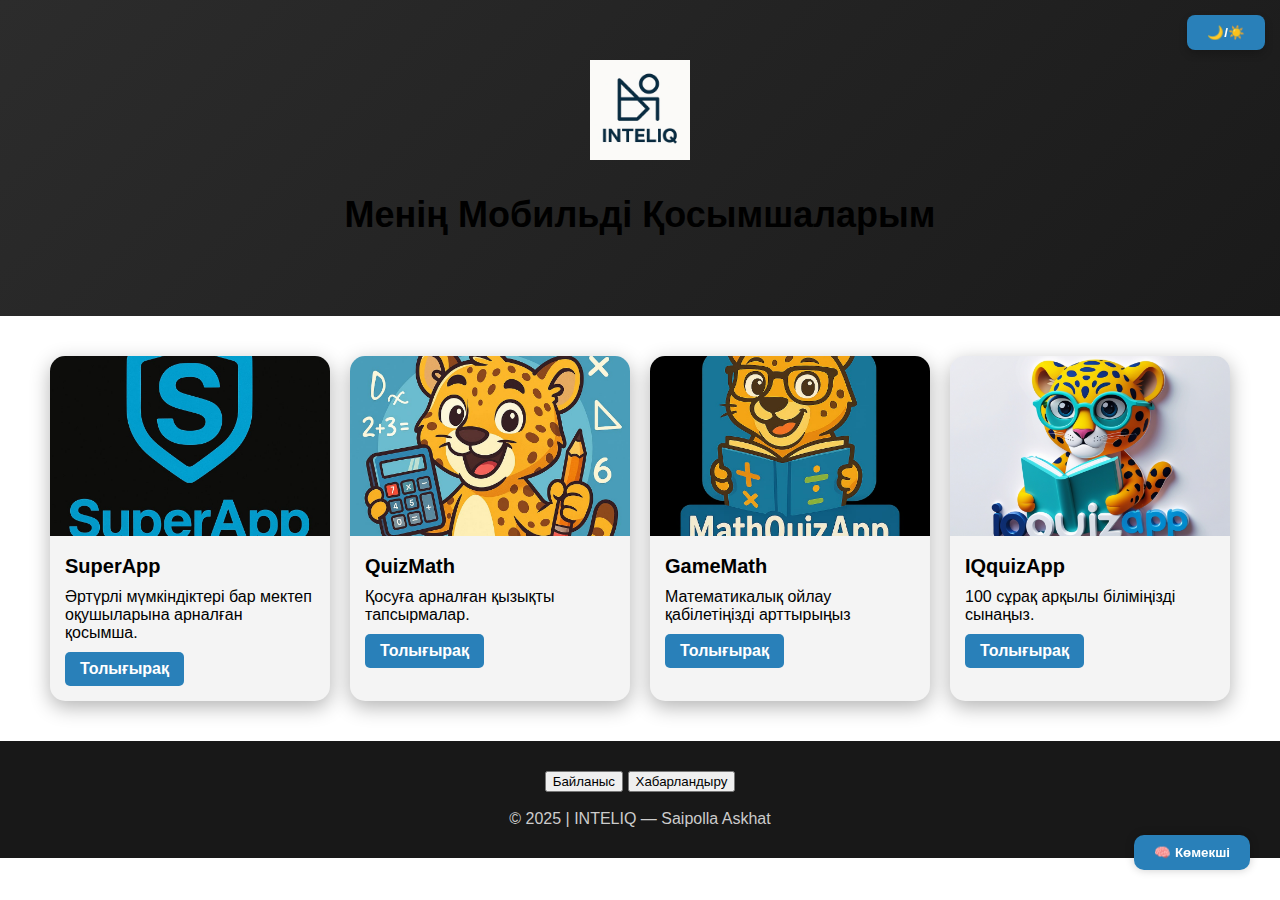
<file: index.html>
<!DOCTYPE html>
<html lang="kk">
<head>
  <meta charset="UTF-8">
  <meta name="viewport" content="width=device-width, initial-scale=1.0">
  <title>INTELIQ Қосымшалары</title>
  <link rel="icon" href="images/thumb1.jpeg" type="image/jpeg">
  <style>
    :root {
      --bg-color: #ffffff;
      --text-color: #000000;
      --card-bg: #f4f4f4;
      --accent-color: #2980b9;
      --secondary-color: #0d6e44;
    }

    body.dark-mode {
      --bg-color: #121212;
      --text-color: #ffffff;
      --card-bg: #1e1e1e;
    }

    body {
      margin: 0;
      font-family: 'Segoe UI', sans-serif;
      background: var(--bg-color);
      color: var(--text-color);
      transition: background 0.3s, color 0.3s;
    }
    .header {
      position: relative;
      text-align: center;
      padding: 60px 20px 40px;
      background: linear-gradient(135deg, #2c2c2c, #1a1a1a);
      animation: fadeIn 2s ease-in-out;
    }
    .logo {
      width: 100px;
      height: 100px;
      margin-bottom: 20px;
      animation: floatLogo 4s ease-in-out infinite;
    }
    @keyframes floatLogo {
      0% { transform: translateY(0); }
      50% { transform: translateY(-10px); }
      100% { transform: translateY(0); }
    }
    .header h1 {
      font-size: 36px;
      margin: 10px 0;
    }
    .moving-text {
      font-size: 20px;
      color: var(--secondary-color);
      overflow: hidden;
      white-space: nowrap;
      position: relative;
      height: 30px;
      margin-top: 10px;
    }
    .moving-text span {
      position: absolute;
      animation: moveText 10s infinite linear;
    }
    @keyframes moveText {
      0% { left: 100%; opacity: 0; }
      20% { left: 50%; opacity: 1; }
      50% { left: 50%; opacity: 1; }
      80% { left: -50%; opacity: 0; }
      100% { left: -100%; opacity: 0; }
    }
    .app-grid {
      display: flex;
      flex-wrap: wrap;
      justify-content: center;
      gap: 20px;
      padding: 40px 20px;
    }
    .app-card {
      background: var(--card-bg);
      border-radius: 15px;
      box-shadow: 0 6px 20px rgba(0, 0, 0, 0.3);
      width: 280px;
      overflow: hidden;
      transition: transform 0.3s ease, box-shadow 0.3s ease;
      animation: fadeInCard 1s ease-in-out forwards;
    }
    .app-card:hover {
      transform: translateY(-8px);
      box-shadow: 0 8px 24px rgba(0, 0, 0, 0.4);
    }
    .app-card img {
      width: 100%;
      height: 180px;
      object-fit: cover;
    }
    .app-card .info {
      padding: 15px;
    }
    .app-card h2 {
      font-size: 20px;
      margin: 0;
    }
    .app-card p {
      margin: 10px 0;
    }
    .app-card a {
      display: inline-block;
      padding: 8px 15px;
      background: var(--accent-color);
      color: white;
      text-decoration: none;
      border-radius: 5px;
      font-weight: bold;
    }
    footer {
      text-align: center;
      padding: 30px;
      color: #ccc;
      background: #181818;
    }
    @keyframes fadeInCard {
      from { opacity: 0; transform: translateY(30px); }
      to { opacity: 1; transform: translateY(0); }
    }
    @keyframes fadeIn {
      from { opacity: 0; transform: scale(0.9); }
      to { opacity: 1; transform: scale(1); }
    }
    #ai-helper button {
      cursor: pointer;
    }
    #modal-frame {
      display: none;
      position: fixed;
      top: 50%;
      left: 50%;
      transform: translate(-50%, -50%);
      width: 90%;
      height: 80%;
      z-index: 1000;
      background: white;
      border-radius: 10px;
      overflow: hidden;
      box-shadow: 0 0 20px rgba(0,0,0,0.5);
    }
    #modal-frame iframe {
      width: 100%;
      height: 100%;
      border: none;
    }
    #modal-close {
      position: absolute;
      top: 10px;
      right: 20px;
      background: red;
      color: white;
      padding: 5px 10px;
      cursor: pointer;
      border: none;
      border-radius: 5px;
      font-weight: bold;
    }
    .theme-toggle {
      position: fixed;
      top: 15px;
      right: 15px;
      z-index: 9999;
      padding: 10px 20px;
      background: #2980b9;
      color: white;
      border: none;
      border-radius: 8px;
      font-weight: bold;
      cursor: pointer;
      box-shadow: 0 4px 8px rgba(0,0,0,0.2);
    }
  </style>
</head>
<body>
  <button class="theme-toggle" onclick="toggleTheme()">🌙/☀️</button>

  <div class="header">
    <img src="images/thumb1.jpeg" alt="INTELIQ Logo" class="logo">
    <h1>Менің Мобильді Қосымшаларым</h1>
    <div class="moving-text">
      
    </div>
  </div>

  <main class="app-grid">
    <div class="app-card">
      <img src="images/app1.jpeg" alt="SuperApp">
      <div class="info">
        <h2>SuperApp</h2>
        <p>Әртүрлі мүмкіндіктері бар мектеп оқушыларына арналған қосымша.</p>
        <a href="app1.html">Толығырақ</a>
      </div>
    </div>
    <div class="app-card">
      <img src="images/app2.jpeg" alt="QuizMath">
      <div class="info">
        <h2>QuizMath</h2>
        <p>Қосуға арналған қызықты тапсырмалар.</p>
        <a href="app2.html">Толығырақ</a>
      </div>
    </div>
    <div class="app-card">
      <img src="images/app3.jpeg" alt="GameMath">
      <div class="info">
        <h2>GameMath</h2>
        <p>Математикалық ойлау қабілетіңізді арттырыңыз</p>
        <a href="app3.html">Толығырақ</a>
      </div>
    </div>
    <div class="app-card">
      <img src="images/app4.jpeg" alt="IQquizApp">
      <div class="info">
        <h2>IQquizApp</h2>
        <p>100 сұрақ арқылы біліміңізді сынаңыз.</p>
        <a href="app4.html">Толығырақ</a>
      </div>
    </div>
   
    </div>
  </main>

  <footer>
    <button onclick="openModal('contact.html')">Байланыс</button>
    <button onclick="openModal('notify.html')">Хабарландыру</button><br><br>
    &copy; 2025 | INTELIQ — Saipolla Askhat
  </footer>

  <div id="ai-helper" style="position:fixed;bottom:30px;right:30px;z-index:999;">
    <button onclick="toggleHelper()" style="background:#2980b9;color:#fff;padding:10px 20px;border:none;border-radius:10px;font-weight:bold;box-shadow:0 0 10px rgba(0,0,0,0.2);">🧠 Көмекші</button>
    <div id="helper-box" style="display:none;margin-top:10px;background:white;border-radius:10px;padding:15px;box-shadow:0 0 10px rgba(0,0,0,0.1);width:300px;">
      <p style="margin:0;font-weight:bold;">Сұрағыңызды жазыңыз:</p>
      <input id="user-question" type="text" placeholder="мысалы: SuperApp не істейді?" style="width:100%;margin-top:10px;padding:8px;border-radius:5px;border:1px solid #ccc;">
      <button onclick="answerQuestion()" style="margin-top:10px;background:#0d6e44;color:white;padding:8px 15px;border:none;border-radius:5px;font-weight:bold;">Жауап алу</button>
      <div id="answer" style="margin-top:15px;color:#333;"></div>
    </div>
  </div>

  <div id="modal-frame">
    <button id="modal-close" onclick="closeModal()">Жабу</button>
    <iframe id="modal-iframe"></iframe>
  </div>

  <script>
    function toggleHelper() {
      const box = document.getElementById('helper-box');
      box.style.display = box.style.display === 'none' ? 'block' : 'none';
    }
    function answerQuestion() {
      const q = document.getElementById('user-question').value.toLowerCase();
      const a = document.getElementById('answer');
      let response = "Кешіріңіз, бұл сұраққа жауап бере алмаймын/Тек осы сайт туралы сұрақ қоя аласыз(Сайттың ашылған күні:21.05.2025)";
      if (q.includes("superapp")) {
        response = "SuperApp – мектеп оқушыларына арналған әртүрлі мүмкіндіктері бар қосымша.";
      } else if (q.includes("quizmath")) {
        response = "QuizMath – қосу амалдарына арналған қызықты тапсырмалар жиынтығы.";
      } else if (q.includes("mathquizapp")) {
        response = "MathQuizApp – амалдарды жылдам орындауға көмектесетін бәсекелі ойын.";
      } else if (q.includes("iqquizapp")) {
        response = "IQquizApp – 100 сұрақ арқылы логикалық ойлауыңызды тексеретін қосымша.";
      } else if (q.includes("roulette")) {
        response = "RouletteImage – сөздер мен суреттер айналатын қызықты рулетка(жуырда!).";
      } else if (q.includes("қате") || q.includes("ашылмайды")) {
        response = "Қосымшалар ашылмай жатса, сілтемені қайта тексеріңіз немесе интернет байланысын қарап көріңіз.";
      } else if (q.includes("жұмыс істемейді") || q.includes("бұзылды")) {
        response = "Жұмыс істемесе, браузерді жаңартып көріңіз немесе қосымшаны қайта іске қосыңыз.";
      } else if (q.includes("қандай қосымша")) {
        response = "Сайтта 4 түрлі қосымша бар: SuperApp, QuizMath, MathQuizApp, IQquizApp ";
      } else if (q.includes("?")) {
        response = "Толықтырып жазуыңыз сұралады өтінемін, тек осы сайт туралы сұрақтар қойсаңыз болады. ";
      } else if (q.includes("кім жасады?") || q.includes("Кім ашты?")) {
        response = "Бұл сайтты және мобильді қосымшаларды Сайполла Асхат құрды барлық құқық қорғалған";
      }
      a.innerText = response;
    }

    function openModal(page) {
      document.getElementById('modal-iframe').src = page;
      document.getElementById('modal-frame').style.display = 'block';
    }
    function closeModal() {
      document.getElementById('modal-frame').style.display = 'none';
      document.getElementById('modal-iframe').src = '';
    }

    function toggleTheme() {
      document.body.classList.toggle('dark-mode');
    }
  </script>
</body>
</html>
</file>
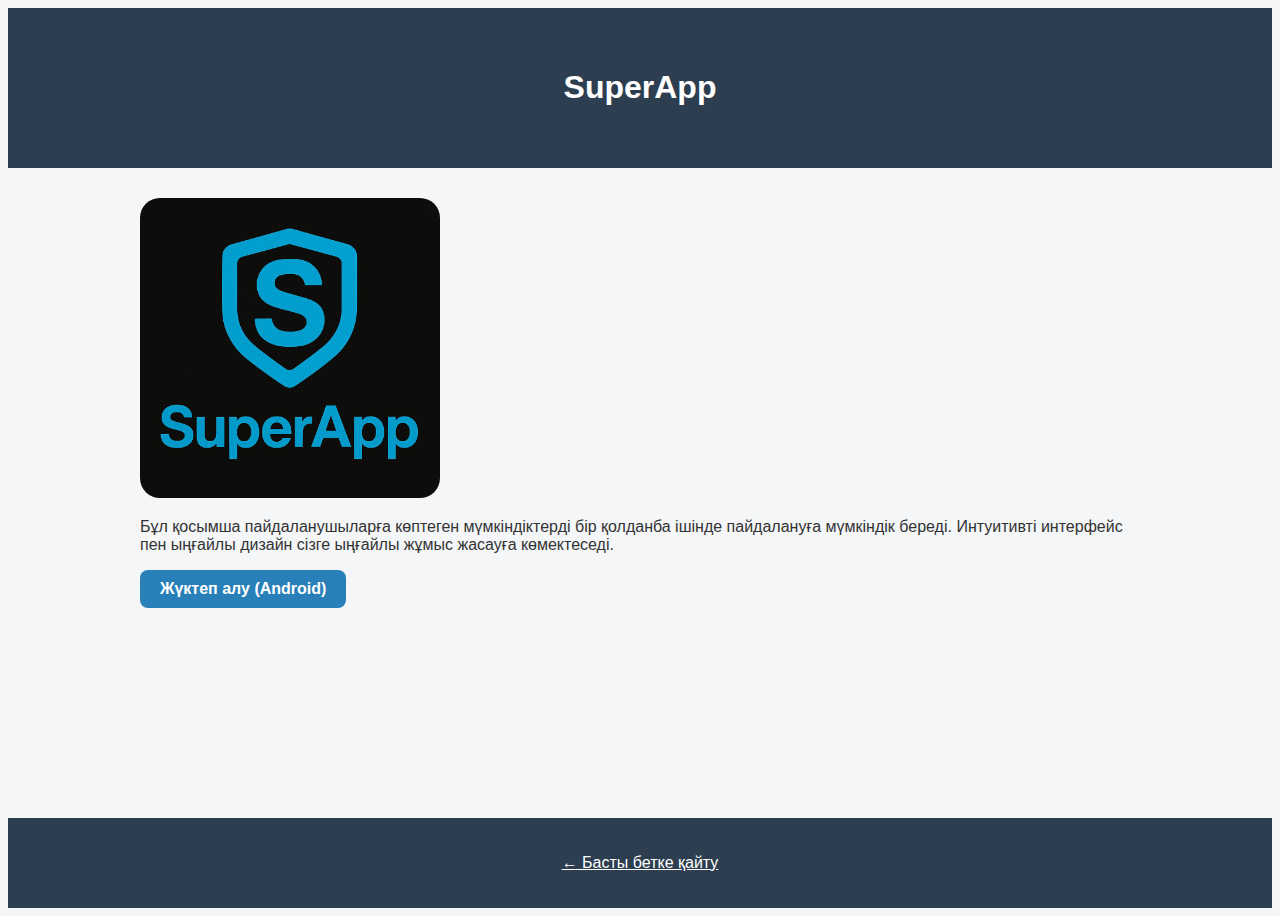
<file: app1.html>
<!DOCTYPE html>
<html lang="kk">
<head>
  <meta charset="UTF-8">
  <meta name="viewport" content="width=device-width, initial-scale=1.0">
  <title>SuperApp</title>
  <link rel="stylesheet" href="style.css">
</head>
<body>
  <div class="container">
    <header>
      <h1>SuperApp</h1>
    </header>

    <main class="app-detail">
      <img src="images/app1.jpeg" alt="Қосымша 1" style="max-width: 300px; width: 100%; height: auto; border-radius: 20px;">
<p class="app-desc">
        Бұл қосымша пайдаланушыларға көптеген мүмкіндіктерді бір қолданба ішінде пайдалануға мүмкіндік береді. 
        Интуитивті интерфейс пен ыңғайлы дизайн сізге ыңғайлы жұмыс жасауға көмектеседі.
      </p>
      <a href="https://drive.google.com/file/d/17TsLhtbVqXvPS1E89xyu8CS7VqmXKUI3/view?usp=drive_link" class="download-btn">Жүктеп алу (Android)</a>
    </main>

    <footer>
      <p><a href="index.html">← Басты бетке қайту</a></p>
    </footer>
  </div>
</body>
</html>
</file>
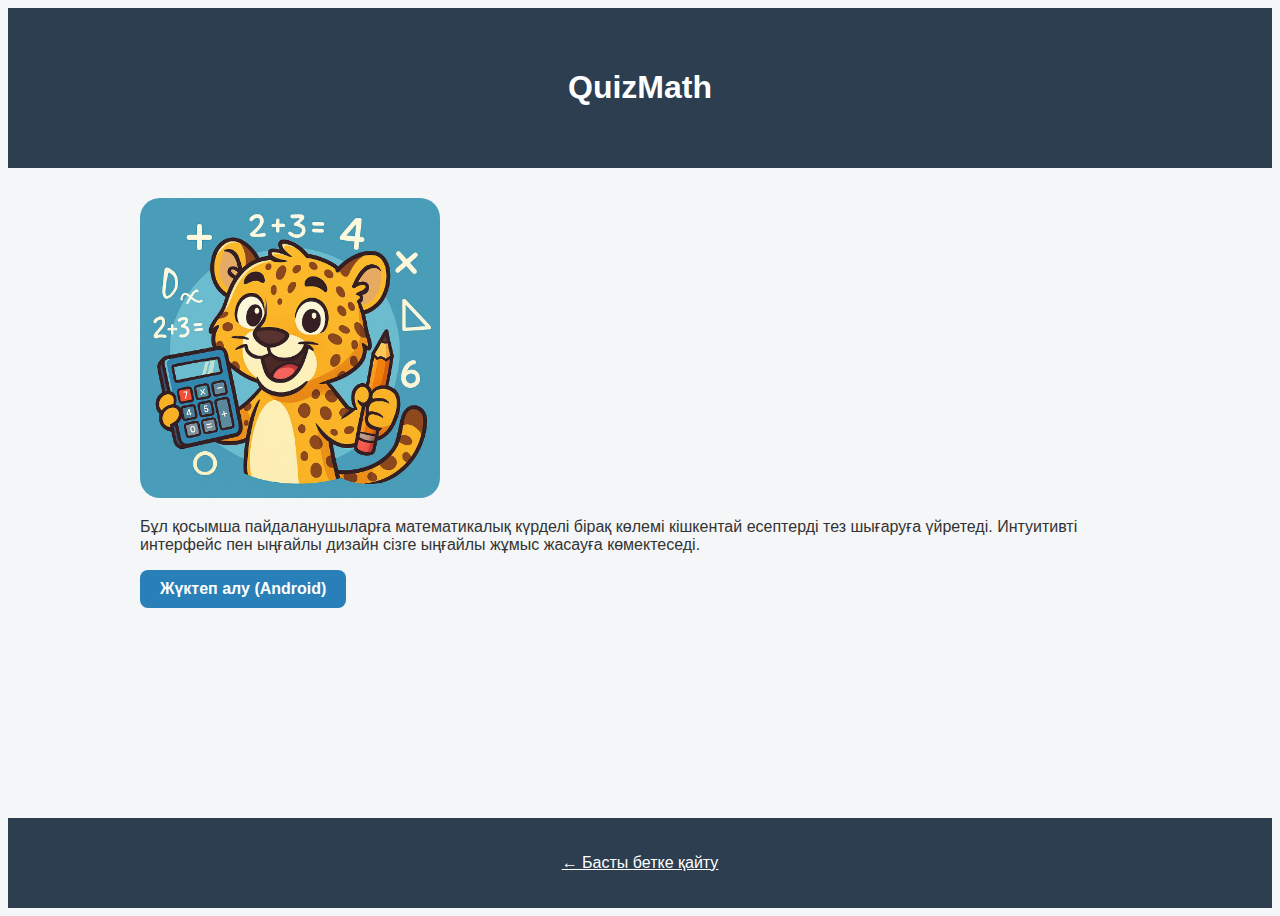
<file: app2.html>
<!DOCTYPE html>
<html lang="kk">
<head>
  <meta charset="UTF-8">
  <meta name="viewport" content="width=device-width, initial-scale=1.0">
  <title>QuizMath</title>
  <link rel="stylesheet" href="style.css">
</head>
<body>
  <div class="container">
    <header>
      <h1>QuizMath</h1>
    </header>

    <main class="app-detail">
      <img src="images/app2.jpeg" alt="Қосымша 1" style="max-width: 300px; width: 100%; height: auto; border-radius: 20px;">
      <p class="app-desc">
        Бұл қосымша пайдаланушыларға математикалық күрделі бірақ көлемі кішкентай есептерді тез шығаруға үйретеді. 
        Интуитивті интерфейс пен ыңғайлы дизайн сізге ыңғайлы жұмыс жасауға көмектеседі.
      </p>
      <a href="https://drive.google.com/file/d/1a_6f6rt1majcNE_CyE4ra7XAgxL05AJl/view?usp=drive_link" class="download-btn">Жүктеп алу (Android)</a>
    </main>

    <footer>
      <p><a href="index.html">← Басты бетке қайту</a></p>
    </footer>
  </div>
</body>
</html>
</file>
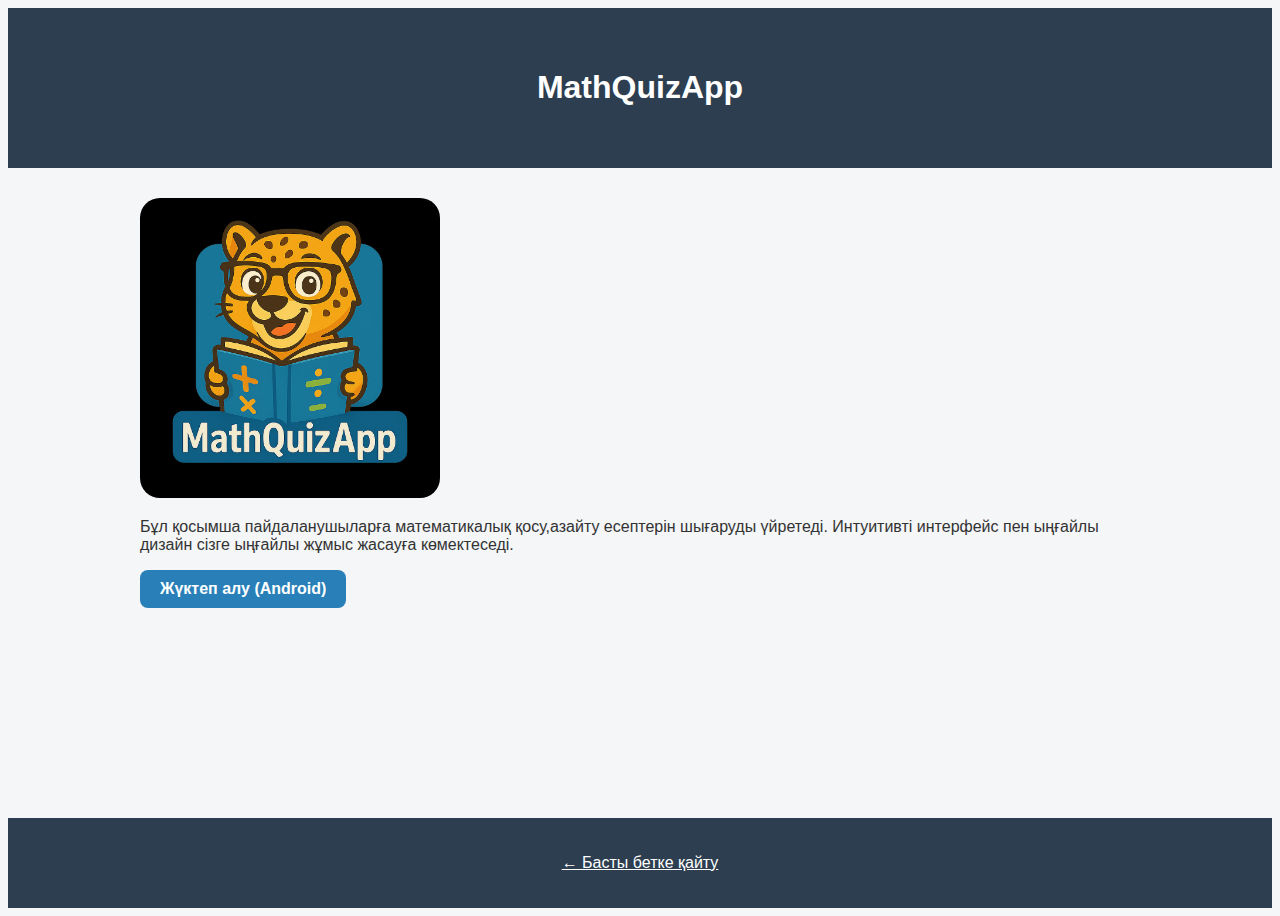
<file: app3.html>
<!DOCTYPE html>
<html lang="kk">
<head>
  <meta charset="UTF-8">
  <meta name="viewport" content="width=device-width, initial-scale=1.0">
  <title>MathQuizApp</title>
  <link rel="stylesheet" href="style.css">
</head>
<body>
  <div class="container">
    <header>
      <h1>MathQuizApp</h1>
    </header>

    <main class="app-detail">
      <img src="images/app3.jpeg" alt="Қосымша 3" style="max-width: 300px; width: 100%; height: auto; border-radius: 20px;"><p class="app-desc">
        Бұл қосымша пайдаланушыларға математикалық қосу,азайту есептерін шығаруды үйретеді.
        Интуитивті интерфейс пен ыңғайлы дизайн сізге ыңғайлы жұмыс жасауға көмектеседі.
      </p>
      <a href="https://drive.google.com/file/d/19eUn-g_icI2IJbaQ9qdMg13zAyR6HE7q/view?usp=drive_link" class="download-btn">Жүктеп алу (Android)</a>
    </main>

    <footer>
      <p><a href="index.html">← Басты бетке қайту</a></p>
    </footer>
  </div>
</body>
</html>
</file>
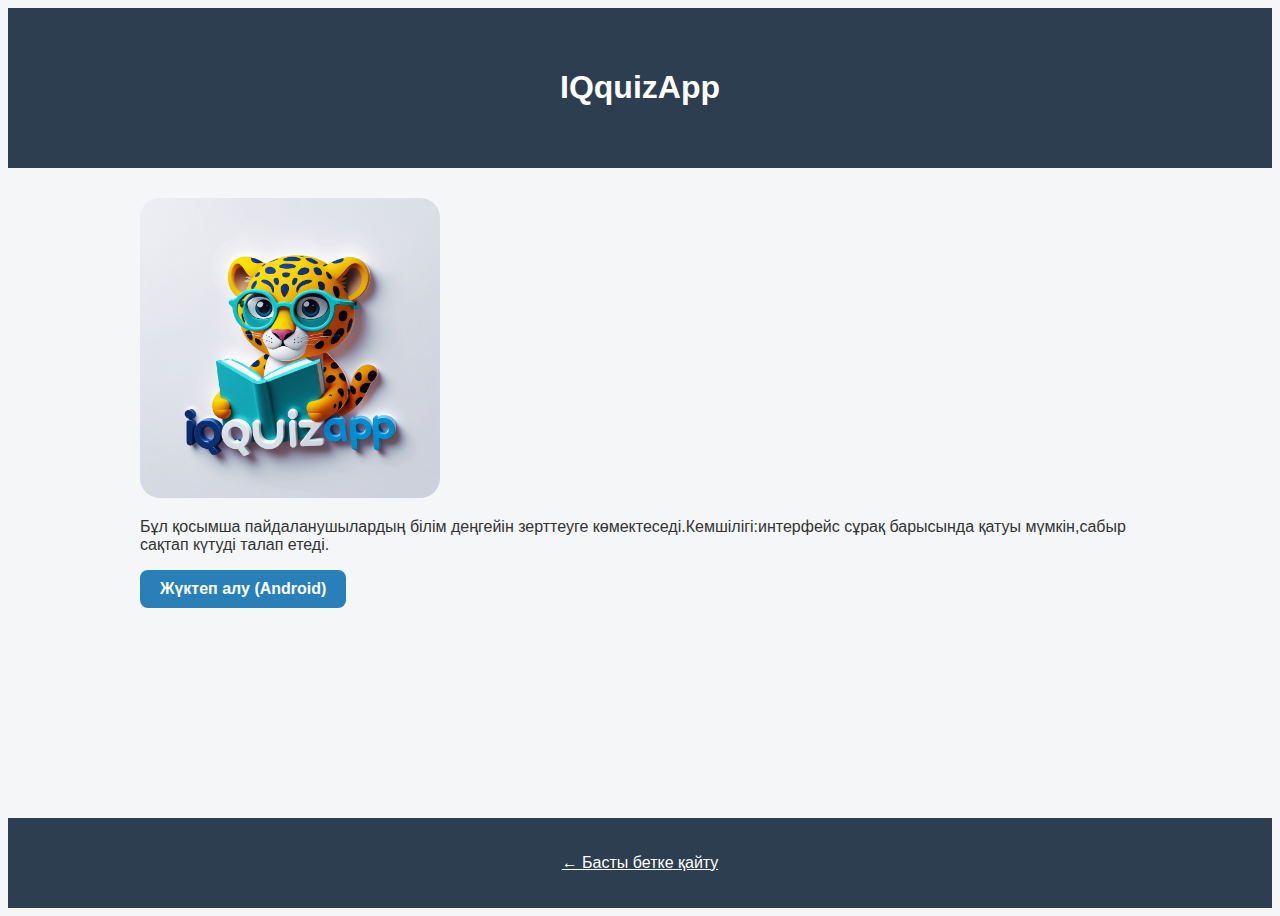
<file: app4.html>
<!DOCTYPE html>
<html lang="kk">
<head>
  <meta charset="UTF-8">
  <meta name="viewport" content="width=device-width, initial-scale=1.0">
  <title>IQquizApp</title>
  <link rel="stylesheet" href="style.css">
</head>
<body>
  <div class="container">
    <header>
      <h1>IQquizApp</h1>
    </header>

    <main class="app-detail">
      <img src="images/app4.jpeg" alt="Қосымша 4" style="max-width: 300px; width: 100%; height: auto; border-radius: 20px;"><p class="app-desc">
        Бұл қосымша пайдаланушылардың білім деңгейін зерттеуге көмектеседі.Кемшілігі:интерфейс сұрақ барысында қатуы мүмкін,сабыр сақтап күтуді талап етеді. 
        </p>
      <a href="https://drive.google.com/file/d/1axwZf38CYrdYAuedXZtOPSjvRjJFwlpF/view?usp=drive_link" class="download-btn">Жүктеп алу (Android)</a>
    </main>

    <footer>
      <p><a href="index.html">← Басты бетке қайту</a></p>
    </footer>
  </div>
</body>
</html>
</file>
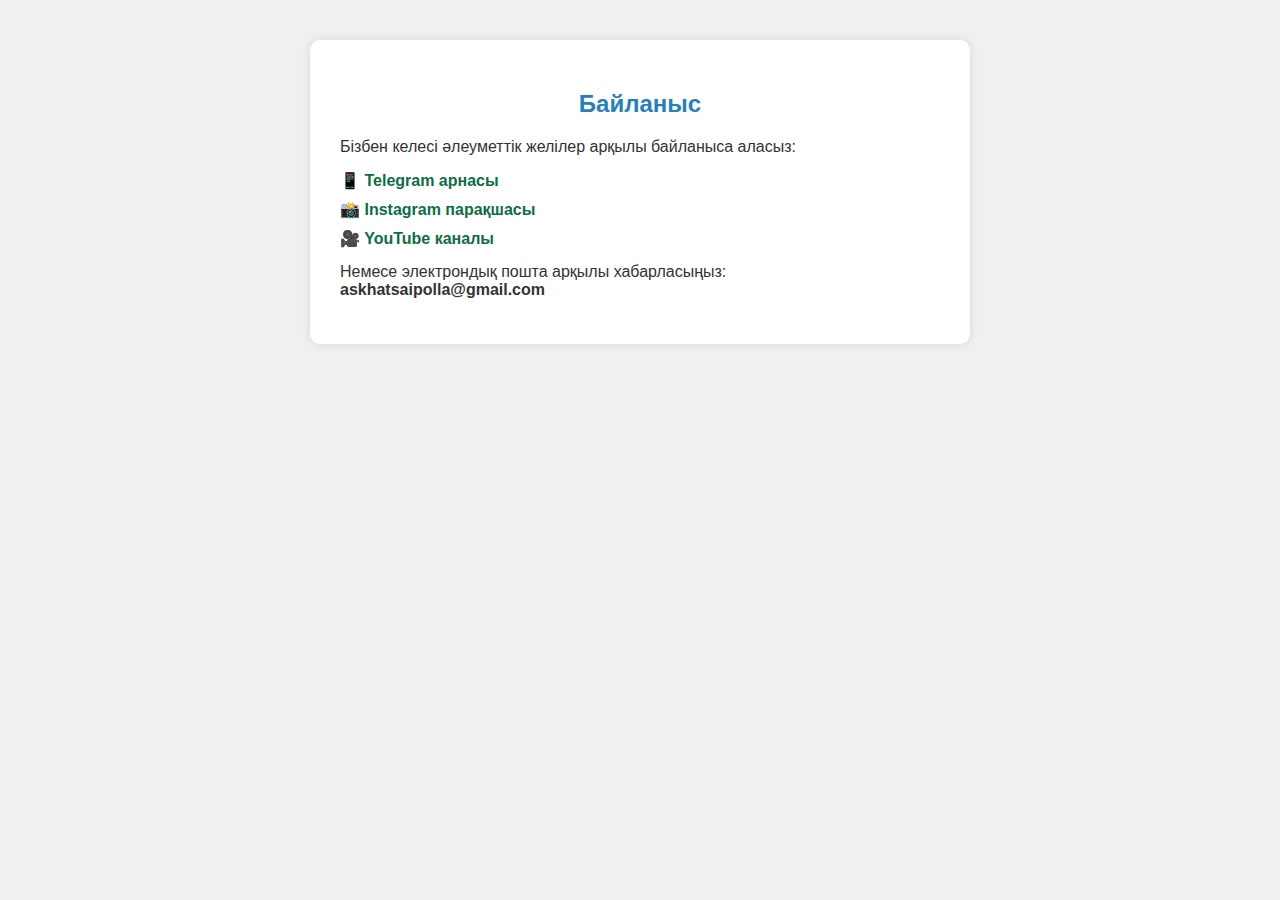
<file: contact.html>
<!DOCTYPE html>
<html lang="kk">
<head>
  <meta charset="UTF-8">
  <meta name="viewport" content="width=device-width, initial-scale=1.0">
  <title>Байланыс</title>
  <style>
    body {
      margin: 0;
      font-family: 'Segoe UI', sans-serif;
      background: #f0f0f0;
      color: #333;
    }
    .container {
      padding: 30px;
      max-width: 600px;
      margin: 0 auto;
      background: #fff;
      box-shadow: 0 0 10px rgba(0,0,0,0.1);
      border-radius: 10px;
      margin-top: 40px;
    }
    h2 {
      color: #2980b9;
      text-align: center;
    }
    p {
      margin: 15px 0;
    }
    .social-links a {
      display: block;
      margin: 10px 0;
      color: #0d6e44;
      text-decoration: none;
      font-weight: bold;
    }
    .social-links a:hover {
      text-decoration: underline;
    }
  </style>
</head>
<body>
  <div class="container">
    <h2>Байланыс</h2>
    <p>Бізбен келесі әлеуметтік желілер арқылы байланыса аласыз:</p>
    <div class="social-links">
      <a href="https://t.me/inteliqoffical" target="_blank">📱 Telegram арнасы</a>
      <a href="https://www.instagram.com/bossinteliq?igsh=N256cmhyMWh6N2Jx" target="_blank">📸 Instagram парақшасы</a>
      <a href="https://youtube.com/@askat-h3x?si=qJ3SKUo3vHFCQCZu" target="_blank">🎥 YouTube каналы</a>
    </div>
    <p>Немесе электрондық пошта арқылы хабарласыңыз: <br><strong>askhatsaipolla@gmail.com</strong></p>
  </div>
</body>
</html>
</file>
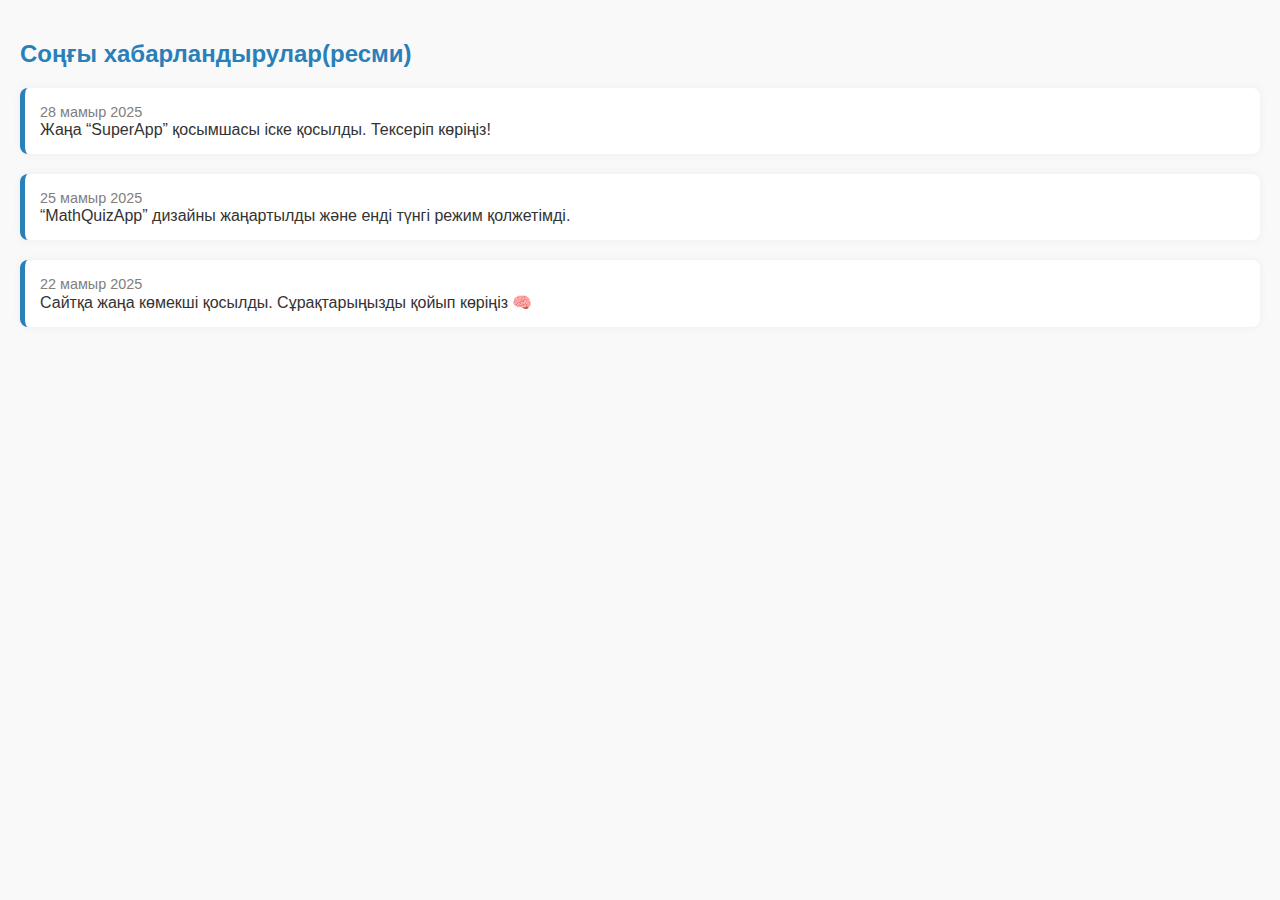
<file: notify.html>
<!DOCTYPE html>
<html lang="kk">
<head>
  <meta charset="UTF-8">
  <title>Хабарландыру</title>
  <style>
    body {
      font-family: 'Segoe UI', sans-serif;
      margin: 0;
      padding: 20px;
      background-color: #f9f9f9;
      color: #333;
    }
    h2 {
      color: #2980b9;
    }
    .notice {
      background: #fff;
      padding: 15px;
      border-left: 5px solid #2980b9;
      margin-bottom: 20px;
      box-shadow: 0 0 10px rgba(0,0,0,0.05);
      border-radius: 8px;
    }
    .notice p {
      margin: 0;
    }
    .notice time {
      font-size: 0.9em;
      color: gray;
    }
  </style>
</head>
<body>
  <h2>Соңғы хабарландырулар(ресми)</h2>

  <div class="notice">
    <time>28 мамыр 2025</time>
    <p>Жаңа “SuperApp” қосымшасы іске қосылды. Тексеріп көріңіз!</p>
  </div>

  <div class="notice">
    <time>25 мамыр 2025</time>
    <p>“MathQuizApp” дизайны жаңартылды және енді түнгі режим қолжетімді.</p>
  </div>

  <div class="notice">
    <time>22 мамыр 2025</time>
    <p>Сайтқа жаңа көмекші қосылды. Сұрақтарыңызды қойып көріңіз 🧠</p>
  </div>

</body>
</html>
</file>
<file: style.css>
/* style.css */

{ box-sizing: border-box; margin: 0; padding: 0; }

body { font-family: 'Segoe UI', sans-serif; background-color: #f4f6f8; color: #333; }
.container { display: flex; flex-direction: column; min-height: 100vh; }
header { background-color: #2c3e50; color: white; padding: 40px 20px; text-align: center; }
main { flex: 1; padding: 30px 20px; max-width: 1000px; margin: auto; }
footer { text-align: center; padding: 20px; background-color: #2c3e50; color: white; }
footer a { color: white; text-decoration: underline; }
.app-list { display: flex; flex-direction: column; gap: 30px; }
.app-item { display: flex; background-color: white; border-radius: 12px; box-shadow: 0 4px 10px rgba(0,0,0,0.05); overflow: hidden; align-items: center; padding: 20px; }
.app-list-img { width: 100px; height: 100px; object-fit: cover; border-radius: 12px; margin-right: 20px; }
.app-info { flex: 1; }
.app-info h2 { margin-bottom: 10px; font-size: 22px; }
.app-info p { margin-bottom: 10px; }
.view-btn, .download-btn { display: inline-block; padding: 10px 20px; background-color: #2980b9; color: white; border-radius: 8px; text-decoration: none; font-weight: bold; transition: background-color
.app-detail-img {
  width: 100%;
  max-width: 300px;
  height: auto;
  object-fit: cover;
  border-radius: 20px;
  margin-bottom: 20px;
  box-shadow: 0 4px 10px rgba(0,0,0,0.1);
}
</file>
